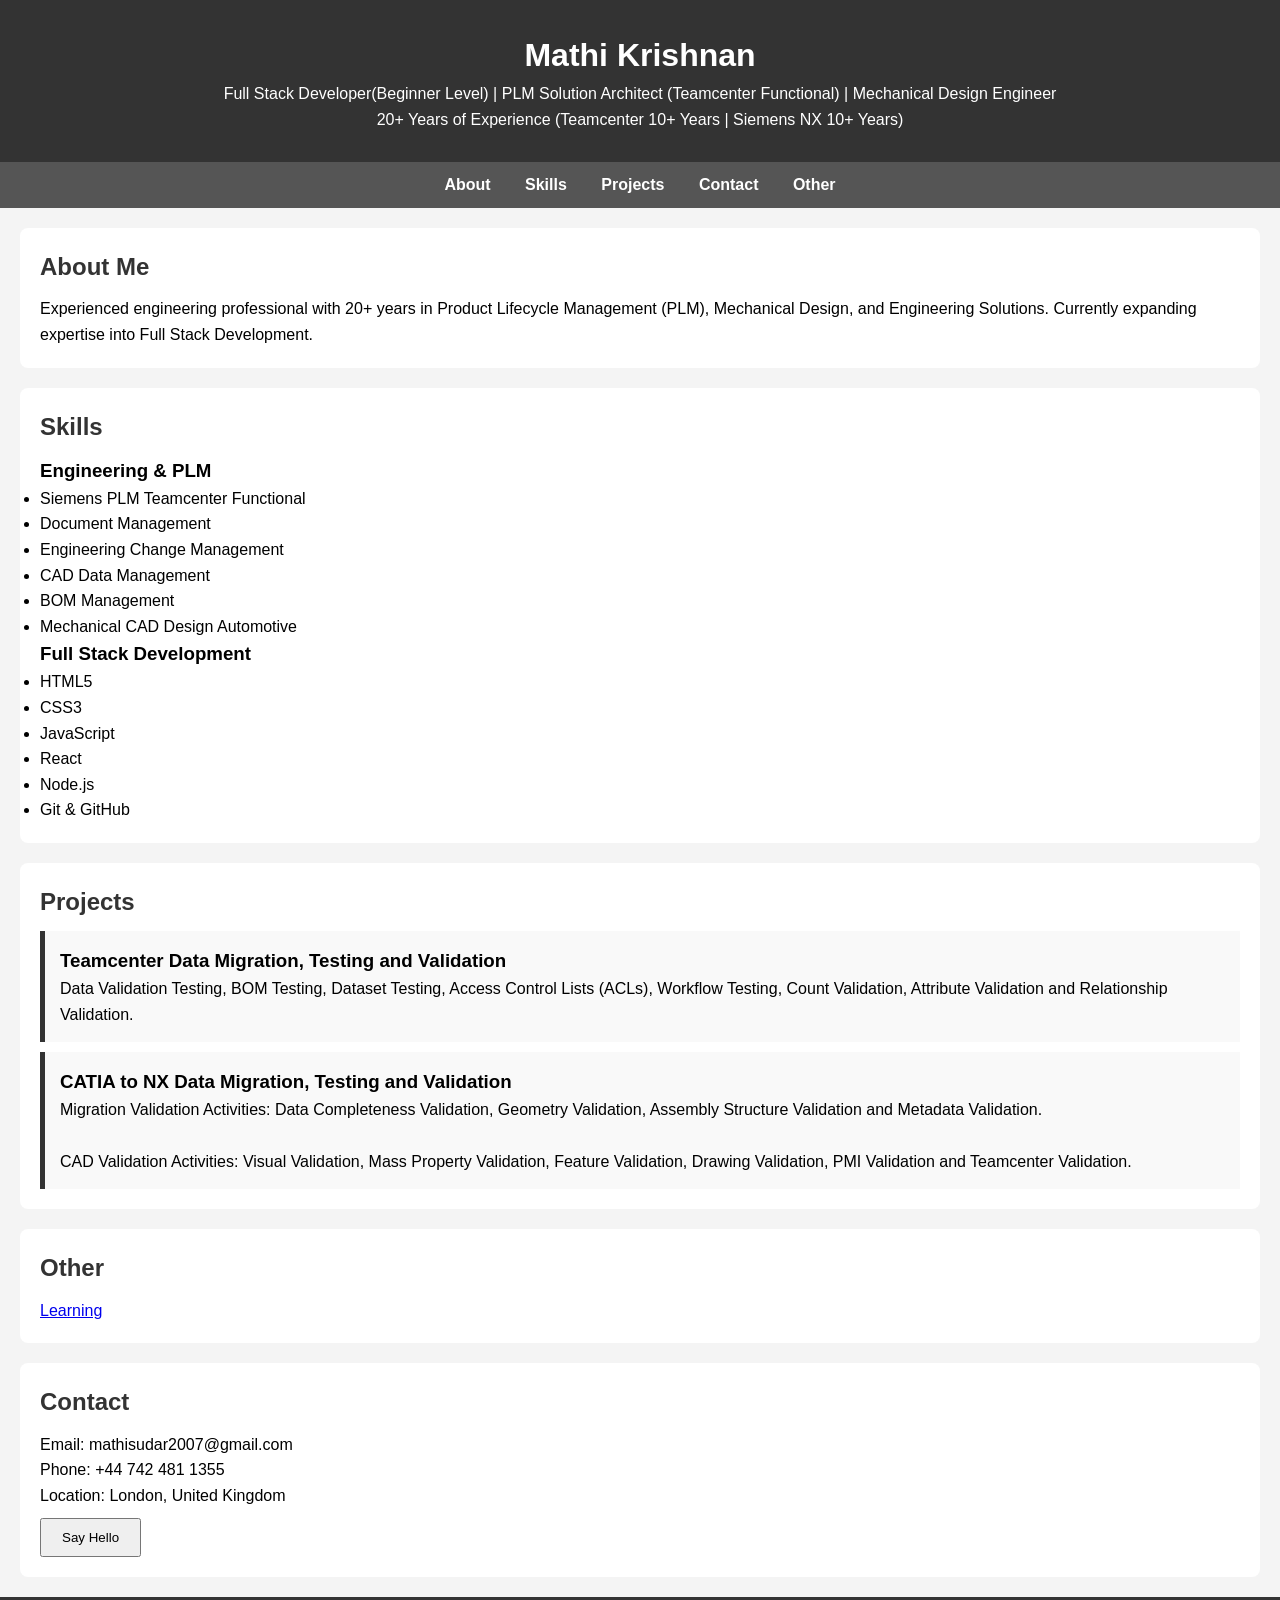
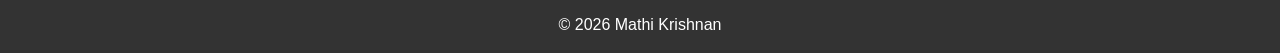
<file: index.html>
<!DOCTYPE html>
<html lang="en">

<head>
    <meta charset="UTF-8">
    <meta name="viewport" content="width=device-width, initial-scale=1.0">
    <title>Mathi Krishnan Portfolio</title>
    <link rel="stylesheet" href="style.css">
</head>

<body>

    <header>
        <h1>Mathi Krishnan</h1>
        <p>Full Stack Developer(Beginner Level) | PLM Solution Architect (Teamcenter Functional) | Mechanical Design Engineer</p>
        <p> 20+ Years of Experience (Teamcenter 10+ Years | Siemens NX 10+ Years) </p>
    </header>

    <nav>
        <a href="#about">About</a>
        <a href="#skills">Skills</a>
        <a href="#projects">Projects</a>
        <a href="#contact">Contact</a>
        <a href="#other">Other</a>
    </nav>

    <section id="about">
        <h2>About Me</h2>
        <p>
            Experienced engineering professional with 20+ years in Product Lifecycle Management (PLM),
            Mechanical Design, and Engineering Solutions. Currently expanding expertise into Full Stack
            Development.
        </p>
    </section>

    <section id="skills">
        <h2>Skills</h2>

        <h3>Engineering & PLM</h3>
        <ul>
            <li>Siemens PLM Teamcenter Functional</li>
            <li>Document Management</li>
            <li>Engineering Change Management</li>
            <li>CAD Data Management</li>
            <li>BOM Management</li>
            <li>Mechanical CAD Design Automotive</li>
        </ul>

        <h3>Full Stack Development</h3>
        <ul>
            <li>HTML5</li>
            <li>CSS3</li>
            <li>JavaScript</li>
            <li>React</li>
            <li>Node.js</li>
            <!-- <li>Express.js</li>
            <li>MongoDB</li> -->
            <li>Git & GitHub</li>
        </ul>
    </section>

    <section id="projects">
        <h2>Projects</h2>

        <div class="project">
            <h3>Teamcenter Data Migration, Testing and Validation </h3>
            <p>
                Data Validation Testing, BOM Testing, Dataset Testing, Access Control Lists (ACLs),
                Workflow Testing, Count Validation, Attribute Validation and Relationship Validation.
            </p>
        </div>

        <div class="project">
            <h3>CATIA to NX Data Migration, Testing and Validation </h3>
            <p>
                Migration Validation Activities: Data Completeness Validation, Geometry Validation, Assembly Structure Validation and 
                Metadata Validation.
                <br></br>
                CAD Validation Activities: Visual Validation, Mass Property Validation, Feature Validation,
                Drawing Validation, PMI Validation and Teamcenter Validation.
            </p>
        </div>



        <!-- <div class="project">
            <h3>Document Management System</h3>
            <p>
                Web application for document upload, version control,
                workflow approvals, and role-based access.
            </p>
        </div>

        <div class="project">
            <h3>Engineering Change Request Workflow</h3>
            <p>
                Workflow management application inspired by Teamcenter ECR/ECO processes.
            </p>
        </div>

        <div class="project">
            <h3>Job Application Tracker</h3>
            <p>
                Track applications, interview schedules, and application status.
            </p>
        </div>
 -->
    </section>


    <section id="other">
        <h2>Other</h2>
        <a href="other.html" target="_blank">Learning</a>
    </section>   

    <section id="contact">
        <h2>Contact</h2>

        <p>Email: mathisudar2007@gmail.com</p>
        <p>Phone: +44 742 481 1355</p>
        <p>Location: London, United Kingdom</p>

        <button onclick="showMessage()">Say Hello</button>

        <p id="message"></p>
    </section>

    <footer>
        <p>© 2026 Mathi Krishnan</p>
    </footer>

    <script src="script.js"></script>

</body>

</html>
</file>
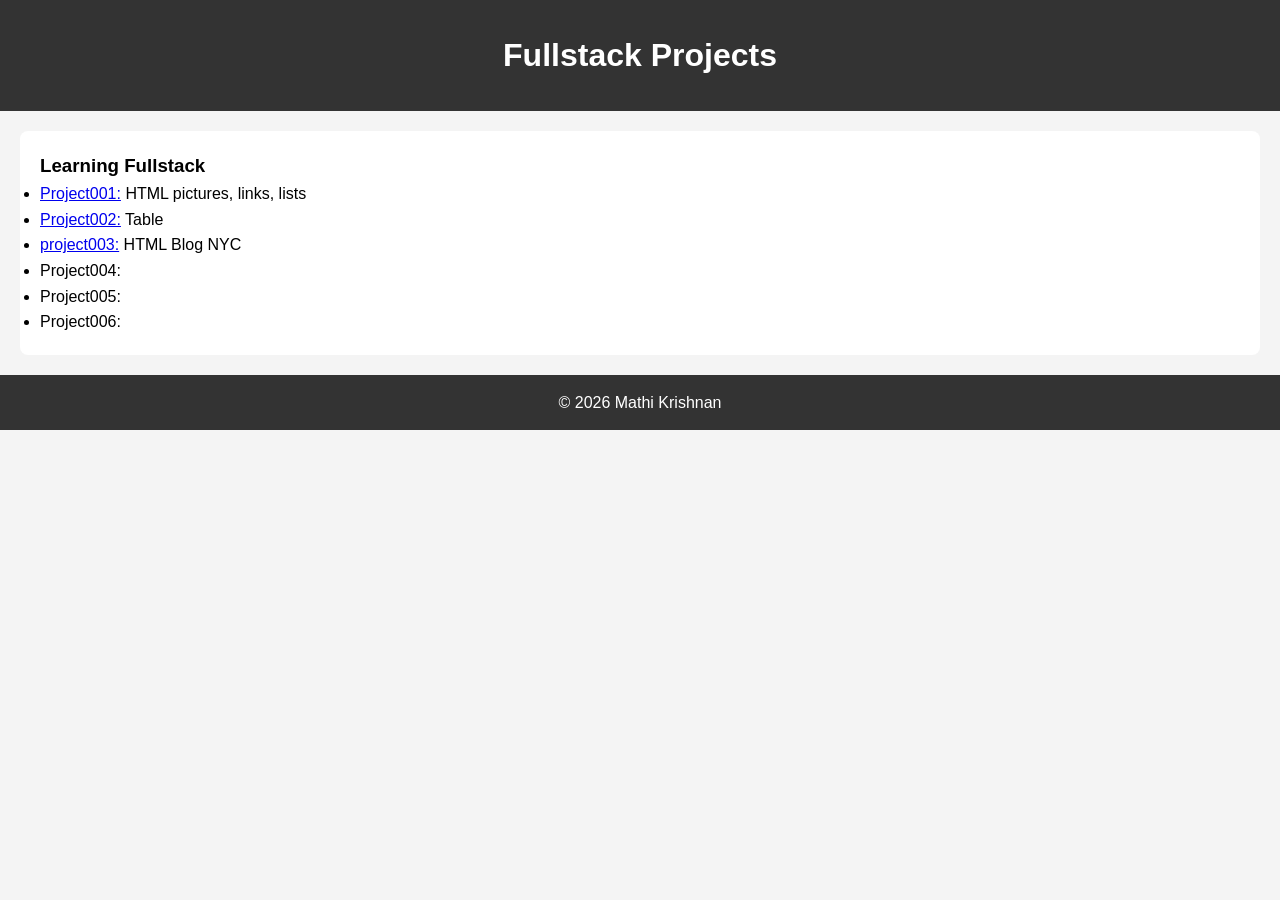
<file: other.html>
<!DOCTYPE html>
<html lang="en">

<head>
    <meta charset="UTF-8">
    <meta name="viewport" content="width=device-width, initial-scale=1.0">
    <title>Mathi Krishnan Portfolio</title>
    <link rel="stylesheet" href="style.css">
</head>

<body>
    <header>
        <h1>Fullstack Projects</h1>
    </header>

    <section id="skills">
            
        <h3>Learning Fullstack</h3>
        <ul>
            <li><a href="projects/projects001/project001FashionBlog.html">Project001:</a> HTML pictures, links, lists </li>
            <li><a href="projects/projects002/project002WineFestival.html">Project002:</a> Table </li>
            <li><a href="projects/projects003/projects003NYCBlog.html">project003:</a> HTML Blog NYC </li>
            <li>Project004:</li>
            <li>Project005:</li>
            <li>Project006:</li>
        </ul>
    </section>    
    <footer>
        <p>© 2026 Mathi Krishnan</p>
    </footer>
    
    <script src="script.js"></script>

</body>

</html>
</file>
<file: style.css>
* {
    margin: 0;
    padding: 0;
    box-sizing: border-box;
}

body {
    font-family: Arial, sans-serif;
    line-height: 1.6;
    background-color: #f4f4f4;
}

header {
    background: #333;
    color: white;
    text-align: center;
    padding: 30px;
}

nav {
    background: #555;
    text-align: center;
    padding: 10px;
}

nav a {
    color: white;
    text-decoration: none;
    margin: 15px;
    font-weight: bold;
}

section {
    background: white;
    margin: 20px;
    padding: 20px;
    border-radius: 8px;
}

h2 {
    margin-bottom: 10px;
    color: #333;
}

.project {
    background: #f9f9f9;
    padding: 15px;
    margin-top: 10px;
    border-left: 5px solid #333;
}

button {
    padding: 10px 20px;
    margin-top: 10px;
    cursor: pointer;
}

footer {
    background: #333;
    color: white;
    text-align: center;
    padding: 15px;
}
</file>
